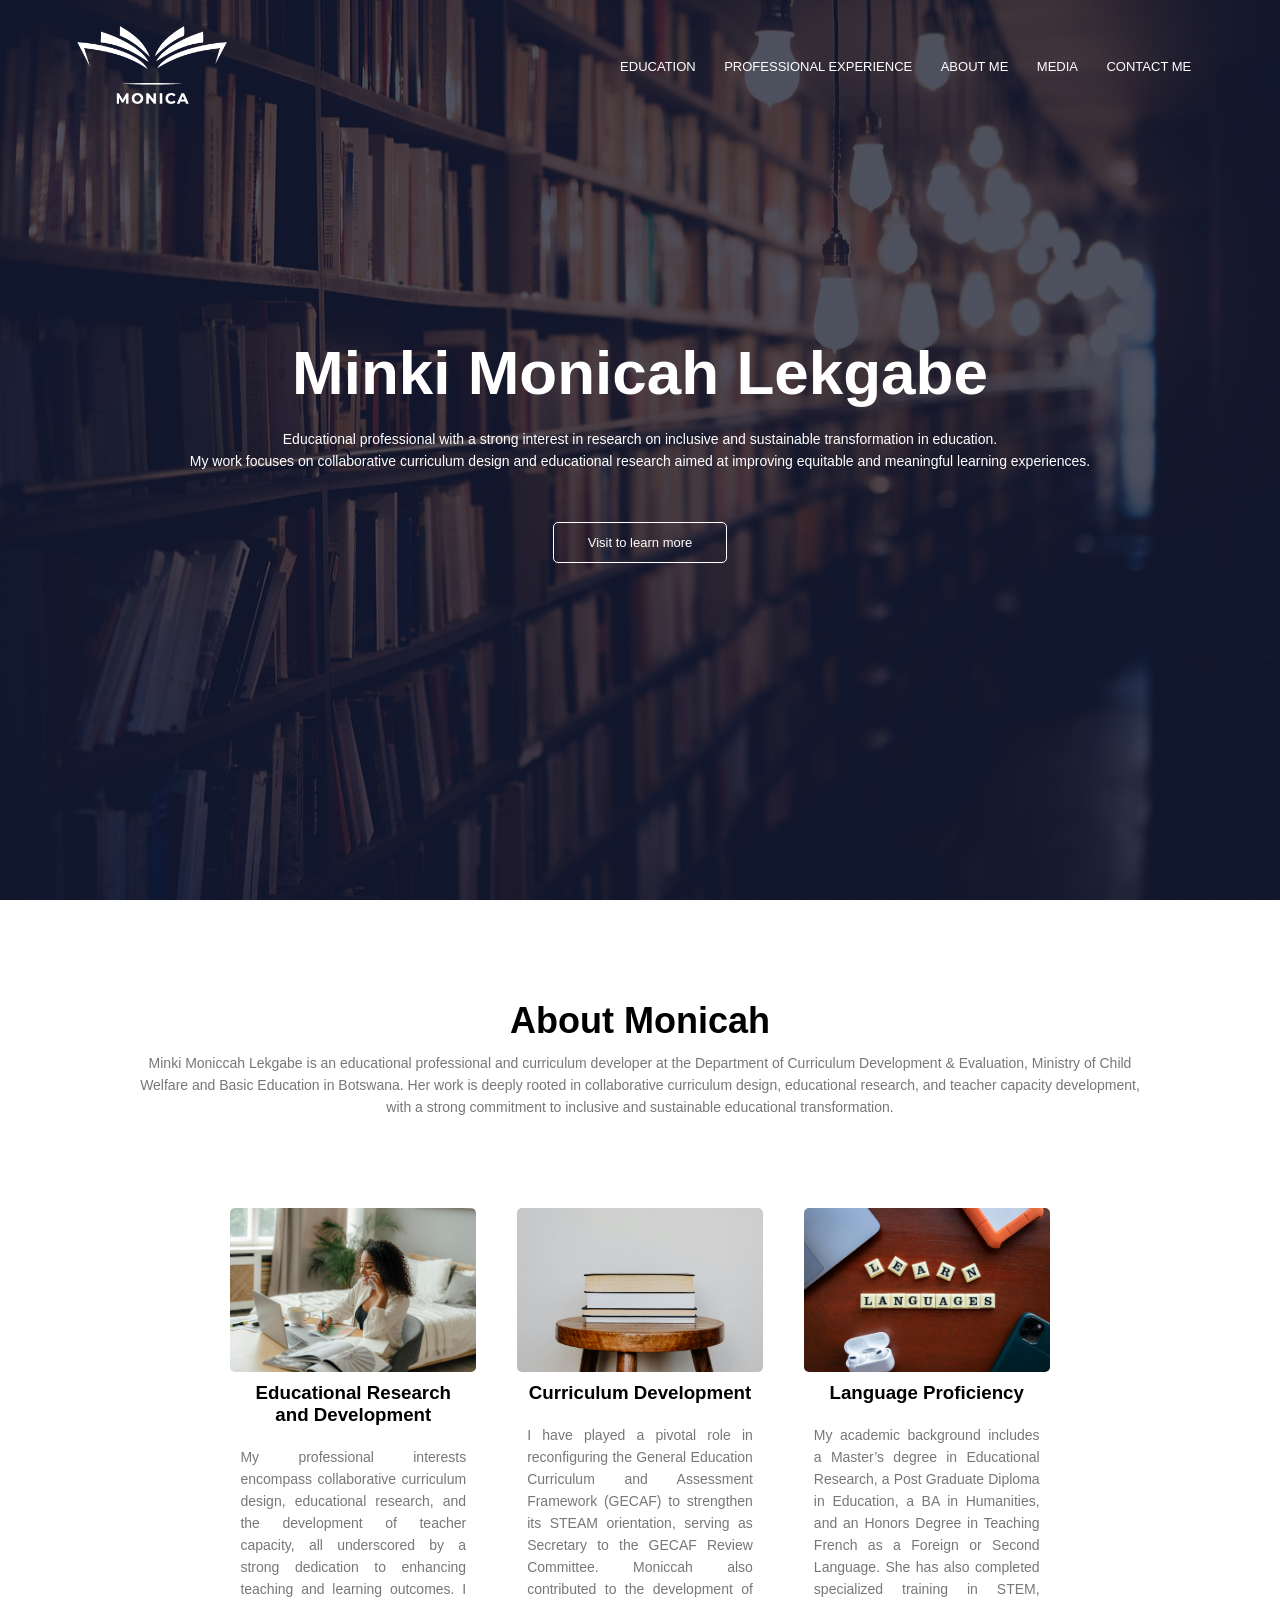
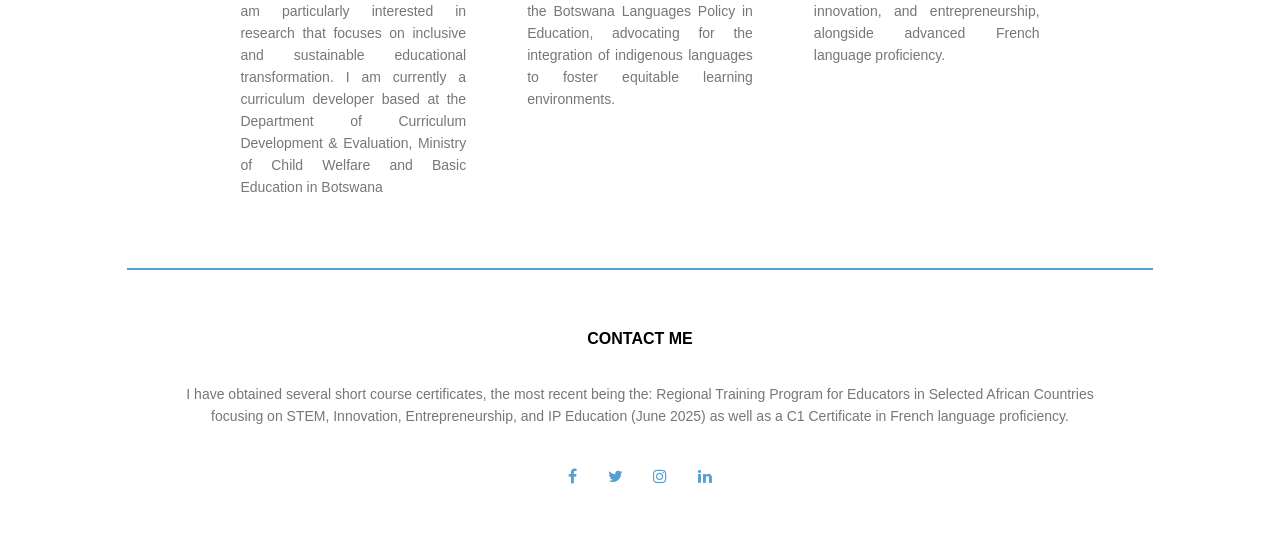
<file: index.html>
<!DOCTYPE html>
<html>
    
<head>
    <meta name="viewport" content="width=device-width, initial-scale=1.0">
    <title>Monica</title>
    <link rel="stylesheet" href="minki_styles.css">
    <link rel="preconnect" href="https://fonts.googleapis.com">
    <link rel="preconnect" href="https://fonts.gstatic.com" crossorigin>
    <link href="https://fonts.googleapis.com/css2?family=Poppins:ital,wght@0,100;0,200;0,300;0,400;0,500;0,600;0,700;0,800;1,100;1,200;1,300;1,400;1,500;1,600;1,700;1,800&display=swap" rel="stylesheet">
    <link rel="stylesheet" href="https://stackpath.bootstrapcdn.com/font-awesome/4.7.0/css/font-awesome.min.css">

</head>

<body>
    <section class="front_page">
        <nav>
           <a href="index.html"><img src="images/logo.png" alt="Logo"></a>
    
            <div class="nav-links" id="navLinks">
        
            <!-- Close icon -->
                <i class="fa fa-times" onclick="hideMenu()"></i>
        
                <ul>
                    <li><a href="education.html">EDUCATION</a></li>
                    <li><a href="#aboutMonicah">PROFESSIONAL EXPERIENCE</a></li>
                    <li><a href="about.html">ABOUT ME</a></li>
                    <li><a href="media.html">MEDIA</a></li>
                    <li><a href="contact.html">CONTACT ME</a></li>
                </ul>
           </div>
    
           <!-- Menu icon -->
    
           <i class="fa fa-bars" onclick="showMenu()"></i>
        
        </nav>
    
        <div class="text-box">
            <h1>Minki Monicah Lekgabe</h1>
            <p>Educational professional with a strong interest in research on inclusive and sustainable transformation in education. <br>My work focuses on collaborative curriculum design and educational research aimed at improving equitable and meaningful learning experiences.</p>
            
            <a href="#aboutMonicah" class="hero-btn">Visit to learn more</a> 
        </div>
    
    </section>
    
    <section id="aboutMonicah" class="monicah_brief">
        <h1>About Monicah</h1>
        <p>Minki Moniccah Lekgabe is an educational professional and curriculum developer at the Department of Curriculum Development & Evaluation, Ministry of Child Welfare and Basic Education in Botswana. Her work is deeply rooted in collaborative curriculum design, educational research, and teacher capacity development, with a strong commitment to inclusive and sustainable educational transformation.</p>
        
        <div class="row">
            <div class="brief-col">
                <img src="images/researching.jpg">
                <h3>Educational Research and Development</h3>
                <p>My professional interests encompass collaborative curriculum design, educational research, and the development of teacher capacity, all underscored by a strong dedication to enhancing teaching and learning outcomes. I am particularly interested in research that focuses on inclusive and sustainable educational transformation. I am currently a curriculum developer based at the Department of Curriculum Development & Evaluation, Ministry of Child Welfare and Basic Education in Botswana</p>
            </div>
            
            <div class="brief-col">
                <img src="images/curriculum.jpg">
                <h3>Curriculum Development</h3>
                <p>I have played a pivotal role in reconfiguring the General Education Curriculum and Assessment Framework (GECAF) to strengthen its STEAM orientation, serving as Secretary to the GECAF Review Committee. Moniccah also contributed to the development of the Botswana Languages Policy in Education, advocating for the integration of indigenous languages to foster equitable learning environments.</p>
            </div>
            
            <div class="brief-col">
                <img src="images/languages.jpg">
                <h3>Language Proficiency</h3>
                <p>My academic background includes a Master’s degree in Educational Research, a Post Graduate Diploma in Education, a BA in Humanities, and an Honors Degree in Teaching French as a Foreign or Second Language. She has also completed specialized training in STEM, innovation, and entrepreneurship, alongside advanced French language proficiency.</p>
            </div>
        </div>
    </section>
    
      <hr>
    
<!------------------------------ Footer --------------------------------------->  
    
    <section class="footer">
        <h4>CONTACT ME</h4>
        <p>I have obtained several short course certificates, the most recent being the: Regional Training Program for Educators in Selected African Countries <br>focusing on STEM, Innovation, Entrepreneurship, and IP Education (June 2025) as well as a C1 Certificate in French language proficiency.</p>
        
        <div class="icons">
            <a href="https://www.facebook.com/minkimonicah.lekgabe.9" target="_blank"><i class="fa fa-facebook"></i></a>
            <a href="https://x.com/Minkila73" target="_blank"><i class="fa fa-twitter"></i></a>
            <a href="" target="_blank"><i class="fa fa-instagram"></i></a>
            <a href="" target="_blank"><i class="fa fa-linkedin"></i></a>
        </div>
    </section>
    
<!------------------------ JavaScript for Toggle Menu------------------------>
    
<script>
    var navLinks = document.getElementById("navLinks");

    function showMenu() {
        navLinks.style.right = "0";
    }

    function hideMenu() {
        navLinks.style.right = "-200px";
    }
</script>

</body>

</html>
</file>
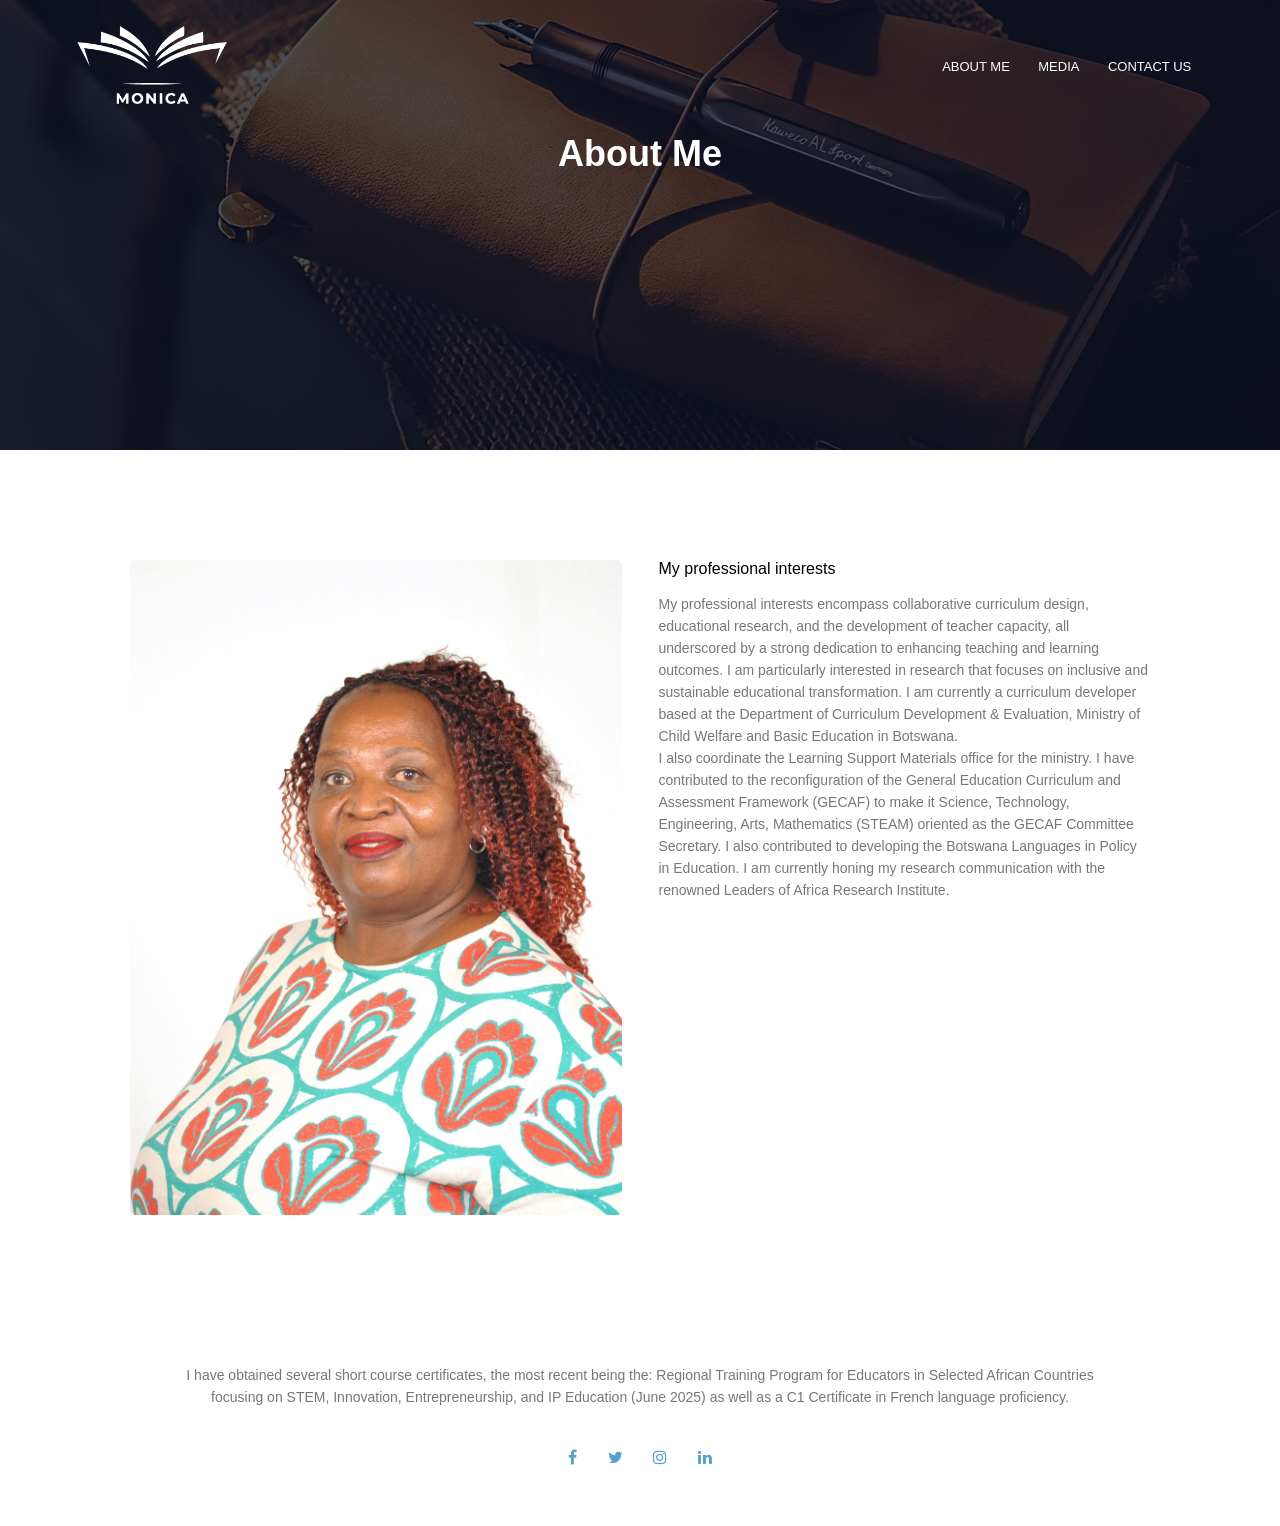
<file: about.html>
<!DOCTYPE html>
<html>

<!--------------------- Header ---------------------->
<head>
    <meta name="viewport" content="width=device-width, initial-scale=1.0">
    <title>Monica</title>
    <link rel="stylesheet" href="minki_styles.css">
    <link rel="preconnect" href="https://fonts.googleapis.com">
    <link rel="preconnect" href="https://fonts.gstatic.com" crossorigin>

    <link href="https://fonts.googleapis.com/css2?family=Poppins:ital,wght@0,100;0,200;0,300;0,400;0,500;0,600;0,700;0,800;1,100;1,200;1,300;1,400;1,500;1,600;1,700;1,800&display=swap" rel="stylesheet">
    
    <link rel="stylesheet" href="https://stackpath.bootstrapcdn.com/font-awesome/4.7.0/css/font-awesome.min.css">
</head>

<!--------------------- Body ------------------------->
<body>

    <section class="about">
      
        <nav>
           <a href="index.html"><img src="images/logo.png" alt="Logo"></a>
    
            <div class="nav-links" id="navLinks">

            <!----------- Close icon----------->
                
                <i class="fa fa-times" onclick="hideMenu()"></i>
        
                <ul>
                    <li><a href="about.html">ABOUT ME</a></li>
                    <li><a href="media.html">MEDIA</a></li>
                    <li><a href="contact.html">CONTACT US</a></li>
                </ul>
           </div>
    
            <!----------- Menu icon -------------->
    
           <i class="fa fa-bars" onclick="showMenu()"></i>
        
        </nav>
        
        <h1>About Me</h1>
        
    </section>
           
            <!----------- About US content -------------->
   
    <section class="about-us">
        
        <div class="row">
            <div class="about-col">
                <img src="images/Photo Front off website.JPG">
            </div>
            <div class="about-col">
                <h>My professional interests </h>
                <p>My professional interests encompass collaborative curriculum design, educational research, and the development of teacher capacity, all underscored by a strong dedication to enhancing teaching and learning outcomes. I am particularly interested in research that focuses on inclusive and sustainable educational transformation. I am currently a curriculum developer based at the Department of Curriculum Development & Evaluation, Ministry of Child Welfare and Basic Education in Botswana. <br>I also coordinate the Learning Support Materials office for the ministry. I have contributed to the reconfiguration of the General Education Curriculum and Assessment Framework (GECAF) to make it Science, Technology, Engineering, Arts, Mathematics (STEAM) oriented as the GECAF Committee Secretary. I also contributed to developing the Botswana Languages in Policy in Education.  I am currently honing my research communication with the renowned Leaders of Africa Research Institute.</p>
            </div>
            
            
       
        </div>
    
    </section>

    
<!--------------------------Footer------------------------->  
    
    <section class="footer">
        <h4></h4>
        <p>I have obtained several short course certificates, the most recent being the: Regional Training Program for Educators in Selected African Countries <br>focusing on STEM, Innovation, Entrepreneurship, and IP Education (June 2025) as well as a C1 Certificate in French language proficiency.</p>
        
        <div class="icons">
            <a href="https://www.facebook.com/minkimonicah.lekgabe.9" target="_blank"><i class="fa fa-facebook"></i></a>
            <a href="https://x.com/Minkila73" target="_blank"><i class="fa fa-twitter"></i></a>
            <a href="" target="_blank"><i class="fa fa-instagram"></i></a>
            <a href="" target="_blank"><i class="fa fa-linkedin"></i></a>
        </div>
    </section>
    
<!----------------- JavaScript for Toggle Menu-------------->
    
   <script>
    var navLinks = document.getElementById("navLinks");

    function showMenu() {
        navLinks.style.right = "0";
    }

    function hideMenu() {
        navLinks.style.right = "-200px";
    }
</script>

    
</body>
</html>
</file>
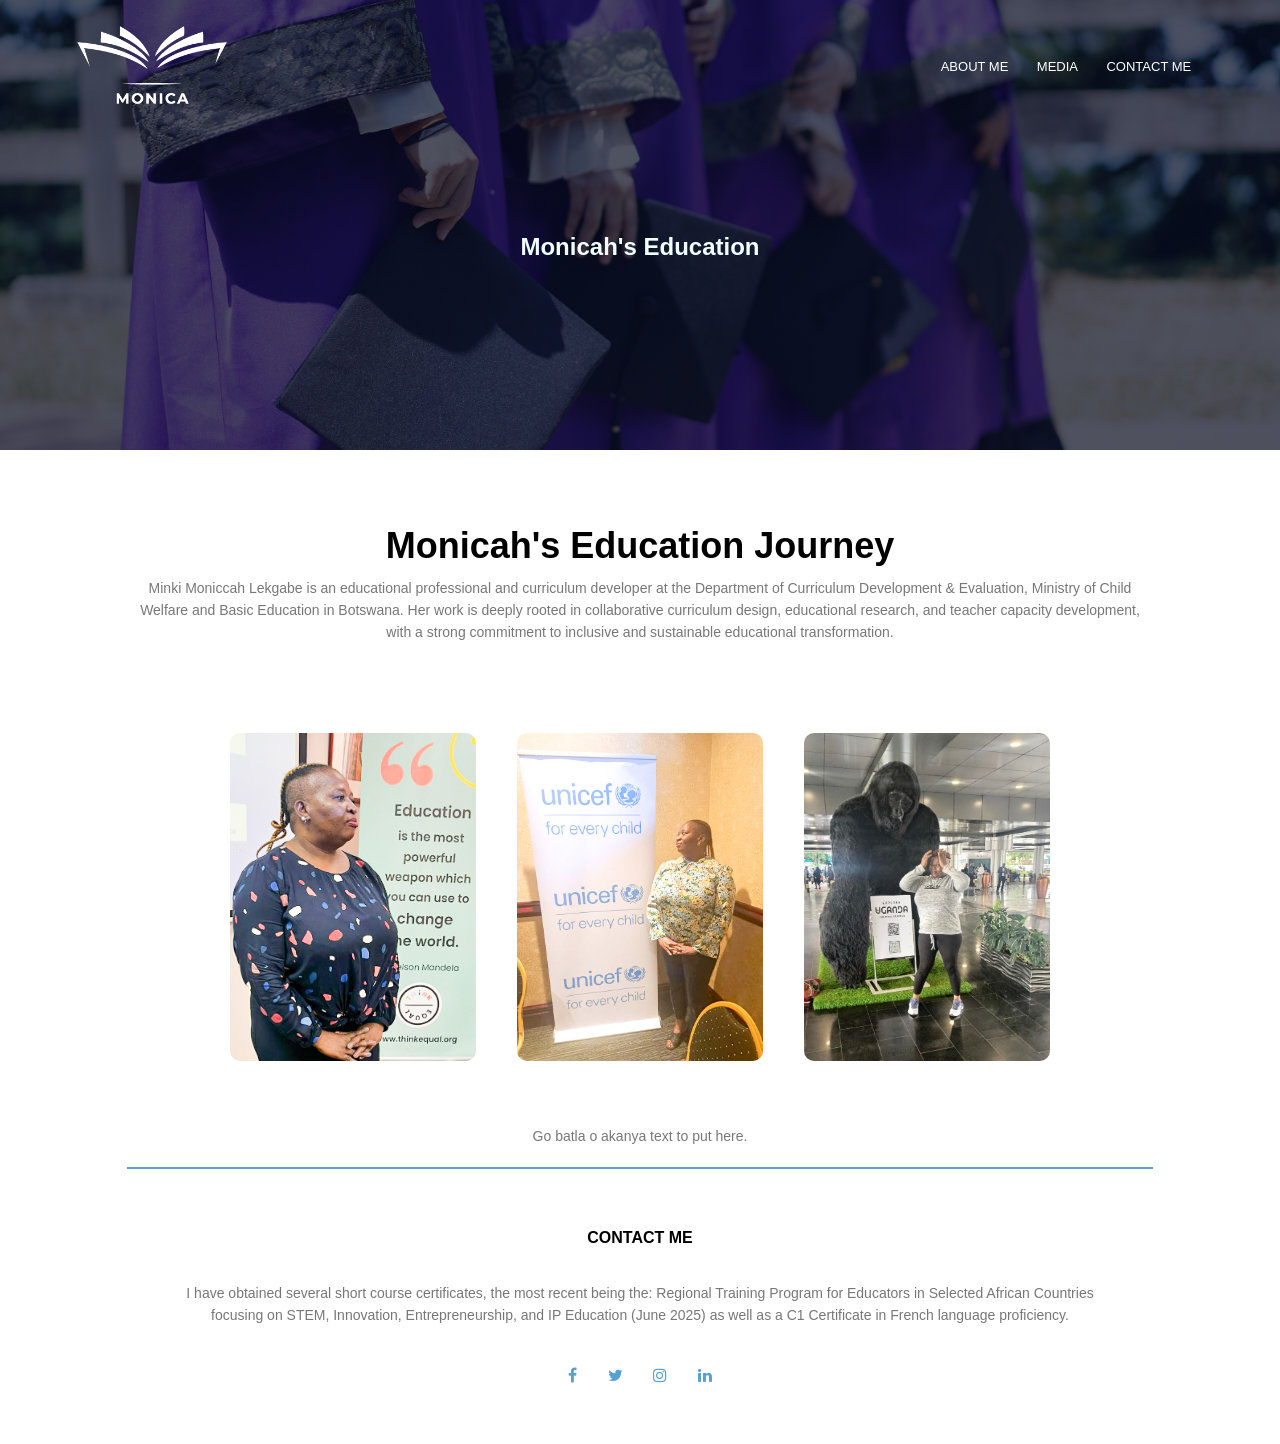
<file: education.html>
<!DOCTYPE html>
<html>
    
<head>
    <meta name="viewport" content="width=device-width, initial-scale=1.0">
    <title>Monica</title>
    <link rel="stylesheet" href="minki_styles.css">
    <link rel="preconnect" href="https://fonts.googleapis.com">
    <link rel="preconnect" href="https://fonts.gstatic.com" crossorigin>
    <link href="https://fonts.googleapis.com/css2?family=Poppins:ital,wght@0,100;0,200;0,300;0,400;0,500;0,600;0,700;0,800;1,100;1,200;1,300;1,400;1,500;1,600;1,700;1,800&display=swap" rel="stylesheet">
    <link rel="stylesheet" href="https://stackpath.bootstrapcdn.com/font-awesome/4.7.0/css/font-awesome.min.css">
</head>

<body>
    <section class="education">
        <nav>
           <a href="index.html"><img src="images/logo.png" alt="Logo"></a>
    
            <div class="nav-links" id="navLinks">
        
            <!-- Close icon -->
                <i class="fa fa-times" onclick="hideMenu()"></i>
        
                <ul>
                    <li><a href="about.html">ABOUT ME</a></li>
                    <li><a href="media.html">MEDIA</a></li>
                    <li><a href="contact.html">CONTACT ME</a></li>
                </ul>
           </div>
    
           <!-- Menu icon -->
    
           <i class="fa fa-bars" onclick="showMenu()"></i>
        
        </nav>
    
        <h2>Monicah's Education</h2>
     
    
    </section>
    
    <section class="monicah-edu">
        <h1>Monicah's Education Journey</h1>
        <p>Minki Moniccah Lekgabe is an educational professional and curriculum developer at the Department of Curriculum Development & Evaluation, Ministry of Child Welfare and Basic Education in Botswana. Her work is deeply rooted in collaborative curriculum design, educational research, and teacher capacity development, with a strong commitment to inclusive and sustainable educational transformation.</p>
        
        <div class="row">
            <div class="education-edu-col">
                <img src="images/Think Equal Training-Early Child Hood Education-2.jpg" alt="Education Image 1" onclick="toggleText('text1')">
                <div id="text1" class="edu-text" style="display:none;">
                <h3>Reconfiguring the General Education Curriculum and Assessment Framework (GECAF)</h3>
                <p>to strengthen its focus on Science, Technology, Engineering, Arts, and Mathematics (STEAM), serving as Secretary to the GECAF Review Committee.</p>
                </div>
            </div>
            
            <div class="education-edu-col">
                <img src="images/SPIMD Syllabus Validation Workshop.jpg" alt="Education Image 1" onclick="toggleText('text2')">
                <div id="text2" class="edu-text" style="display:none;">
                <h3>Advocating for and contributing to the development of the Botswana Languages Policy in Education</h3>
                <p>promoting the integration of local and indigenous languages as pathways to more inclusive and child-friendly learning environments.</p>
                </div>
            </div>
        
            <div class="education-edu-col">
                <img src="images/Uganda STEM and IP Training.jpg" alt="Education Image 1" onclick="toggleText('text3')">
                <div id="text3" class="edu-text" style="display:none;">
                <h3>Designing culturally relevant and context-responsive syllabuses</h3>
                <p>aligned with national development priorities and global educational trends.</p>
                </div>
            </div>
        </div>
        <div class="coverT">   <p>Go batla o akanya text to put here.</p>
        </div>
    </section>
    
      <hr>
    
<!------------------------------ Footer --------------------------------------->  
    
    <section class="footer">
        <h4>CONTACT ME</h4>
        <p>I have obtained several short course certificates, the most recent being the: Regional Training Program for Educators in Selected African Countries <br>focusing on STEM, Innovation, Entrepreneurship, and IP Education (June 2025) as well as a C1 Certificate in French language proficiency.</p>
        
        <div class="icons">
            <a href="https://www.facebook.com/minkimonicah.lekgabe.9" target="_blank"><i class="fa fa-facebook"></i></a>
            <a href="https://x.com/Minkila73" target="_blank"><i class="fa fa-twitter"></i></a>
            <a href="" target="_blank"><i class="fa fa-instagram"></i></a>
            <a href="" target="_blank"><i class="fa fa-linkedin"></i></a>
        </div>
    </section>
    
<!------------------------ JavaScript for Toggle Menu------------------------>
    
<script>
    var navLinks = document.getElementById("navLinks");

    function showMenu() {
        navLinks.style.right = "0";
    }

    function hideMenu() {
        navLinks.style.right = "-200px";
    }
</script>

    <script>
  function toggleText(id) {
    const textDiv = document.getElementById(id);
    const isVisible = textDiv.style.display === "block";
    
    // Hide all text divs first
    document.querySelectorAll(".edu-text").forEach(div => div.style.display = "none");
    
    // Toggle the clicked one
    textDiv.style.display = isVisible ? "none" : "block";
      
       setTimeout(() => {
      textDiv.style.display = "none";
    }, 3000);
  }
</script>
</body>

</html>
</file>
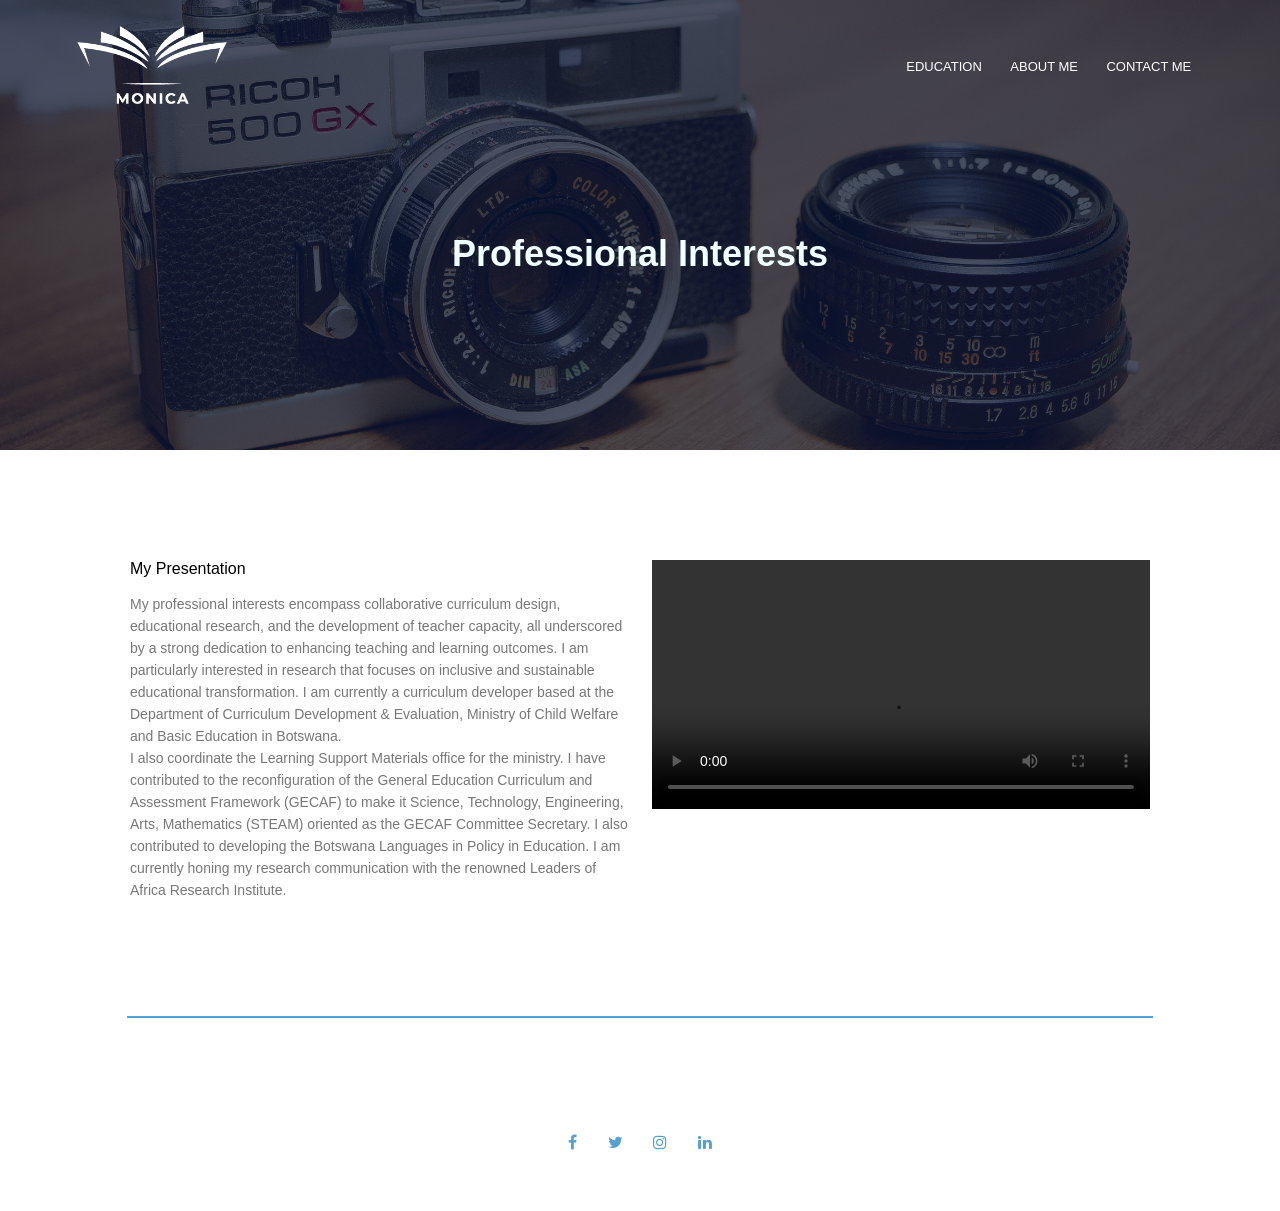
<file: media.html>
<!DOCTYPE html>
<html>

<!--------------------- Header ---------------------->
<head>
    <meta name="viewport" content="width=device-width, initial-scale=1.0">
    <title>Monica</title>
    <link rel="stylesheet" href="minki_styles.css">
    <link rel="preconnect" href="https://fonts.googleapis.com">
    <link rel="preconnect" href="https://fonts.gstatic.com" crossorigin>
    <link href="https://fonts.googleapis.com/css2?family=Poppins:ital,wght@0,100;0,200;0,300;0,400;0,500;0,600;0,700;0,800;1,100;1,200;1,300;1,400;1,500;1,600;1,700;1,800&display=swap" rel="stylesheet">
    <link rel="stylesheet" href="https://stackpath.bootstrapcdn.com/font-awesome/4.7.0/css/font-awesome.min.css">
</head>

<!--------------------- Body ------------------------->
<body>

    <section class="media-header">
      
        <nav>
           <a href="index.html"><img src="images/logo.png" alt="Logo"></a>
    
            <div class="nav-links" id="navLinks">

            <!----------- Close icon----------->
                
                <i class="fa fa-times" onclick="hideMenu()"></i>
        
                <ul>
                    <li><a href="education.html">EDUCATION</a></li>
                    <li><a href="about.html">ABOUT ME</a></li>
                    <li><a href="contact.html">CONTACT ME</a></li>
                </ul>
           </div>
    
            <!----------- Menu icon -------------->
    
           <i class="fa fa-bars" onclick="showMenu()"></i>
        
        </nav>
        
        <h1>Professional Interests</h1>
        
    </section>
           
            <!----------- Media description -------------->
   
    <section class="media">
        
        <div class="row">
            <div class="media-col">
                <h>My Presentation </h>
                <p>My professional interests encompass collaborative curriculum design, educational research, and the development of teacher capacity, all underscored by a strong dedication to enhancing teaching and learning outcomes. I am particularly interested in research that focuses on inclusive and sustainable educational transformation. I am currently a curriculum developer based at the Department of Curriculum Development & Evaluation, Ministry of Child Welfare and Basic Education in Botswana. <br>I also coordinate the Learning Support Materials office for the ministry. I have contributed to the reconfiguration of the General Education Curriculum and Assessment Framework (GECAF) to make it Science, Technology, Engineering, Arts, Mathematics (STEAM) oriented as the GECAF Committee Secretary. I also contributed to developing the Botswana Languages in Policy in Education.  I am currently honing my research communication with the renowned Leaders of Africa Research Institute.</p>
                
            </div>
            
           <div class="media-col">
                <video controls>
                <source src="videos/Speech-International French Teachers Day-French Embassy.mp4" type="video/mp4">
                Your browser does not support the video tag.
               </video>
            </div>
       
        </div>
    
    </section>

<hr>
<!--------------------------Footer------------------------->  
    
    <section class="footer">
        <h4></h4>
        <p></p>
        
        <div class="icons">
            <a href="https://www.facebook.com/minkimonicah.lekgabe.9" target="_blank"><i class="fa fa-facebook"></i></a>
            <a href="https://x.com/Minkila73" target="_blank"><i class="fa fa-twitter"></i></a>
            <a href="" target="_blank"><i class="fa fa-instagram"></i></a>
            <a href="" target="_blank"><i class="fa fa-linkedin"></i></a>
        </div>
    </section>
    
<!----------------- JavaScript for Toggle Menu-------------->
    
   <script>
    var navLinks = document.getElementById("navLinks");

    function showMenu() {
        navLinks.style.right = "0";
    }

    function hideMenu() {
        navLinks.style.right = "-200px";
    }
</script>

    
</body>
</html>
</file>
<file: minki_styles.css>
*{
    margin: 0;
    padding: 0;
    font-family: 'Poppings', sans-serif;
}

.front_page{
    min-height: 100vh;
    width: 100%;
    background-image: linear-gradient(rgba(4,9,30,0.7), rgba(4,9,30,0.7)), url("images/banner.jpg");
    background-position: center;
    background-size: cover;
    position: relative;
}

/*----------------- Navigation --------------------------*/

nav{
    display: flex;
    padding: 2% 6%;
    justify-content: space-between;
    align-items: center;  
}
nav img{
    width: 150px;
}
.nav-links{
    flex: 1;
    text-align: right;
}
.nav-links ul li{
    list-style: none;
    display: inline-block;
    padding: 8px 12px;
    position: relative;
}
.nav-links ul li a{
    color: #ffff;
    text-decoration: none;
    font-size: 13px;   
}
.nav-links ul li::after{
    content: '';
    width: 0%;
    height: 2px;
    background: #57A0D2;
    display: block;
    margin: auto;
    transition: 0.5s;
}
.nav-links ul li:hover::after{
    width: 100%;
}

.text-box{
    width: 90%;
    color: #fff;
    position: absolute;
    top: 50%;
    left: 50%;
    transform: translate(-50%,-50%);
    text-align: center;
}
.text-box h1{
    font-size: 62px;
}
.text-box p{
    margin: 10px 0 40px;
    font-size: 14px;
    color: #fff;
}
.hero-btn{
    display: inline-block;
    text-decoration: none;
    color: #fff;
    border: 1px solid #fff;
    padding: 12px 34px;
    font-size: 13px;
    background: transparent;
    position: relative;
    cursor: pointer;
    border-radius: 5px;
}
.hero-btn:hover{
    border: 1px solid #57A0D2;
    background: #57A0D2;
    transition: 0.5s;
    font: bold;
}
nav .fa{
    display: none;
}

/*---------------------- media configuration ---------------------------*/

@media(max-width: 700px){
    .text-box h1{
        font-size: 20px;
    }
    .nav-links ul li{
        display: block;
    }
    .nav-links{
        position: absolute;
        background: #57A0D2;
        height: 100vh;
        width: 200px;
        top: 0;
        right: -200px;
        text-align: left;
        z-index: 2;
        transition: 1s;
    }
    nav .fa{
        display: block;
        color: #fff;
        margin: 10px;
        font-size: 20px;
        cursor: pointer;
    }
    .nav-links ul{
        padding: 30px;
    }
    .row{
        flex-direction: column;
    }  

}

/*--------------------------- Monicah Brief ------------------------*/

.monicah_brief{
    width: 80%;
    margin: auto;
    text-align: center;
    padding-top: 100px;
}

h1{
    font-size: 36px;
    font-weight: 600;
}
p{
    color: #777;
    font-size: 14px;
    font-weight: 300;
    line-height: 22px;
    padding:10px;
}

.brief-col{
    flex-basis: 30%;
    border-radius: 10px;
    box-sizing: border-box;
    transition: 0.1s;
}
.brief-col img{
    width: 100%;
    display: block;
    border-radius: 5px;
}
.brief-col h3{
    text-align: center;
    font-weight: 600;
    margin: 10px;
    color: #000000;
}
.brief-col p{
    color: #777;
    font-size: 14px;
    font-weight: 300;
    line-height: 22px;
    padding:10px;
    text-align: justify;
}
.brief-col:hover{
    box-shadow: 0 0 20px 0 rgba(0,0,0,0.2);
}

/*------------------------- Monocah's Education-------------*/
.education{
    height: 50vh;
    width: 100%;
    background-image: repeating-linear-gradient(rgba(4,9,30,0.7), rgba(4,9,30,0.7)), url(images/graduation.jpg);
    background-position: center;
    background-size: cover;
    text-align: center;
    color: azure;
}

.education h2{       
   margin-top: 100px;
}

.monicah-edu{
    width: 80%;
    margin:auto;
    text-align: center;
    padding-top: 75px;
}

.row {
  display: flex;
  justify-content: space-between;
  margin-top: 20px;
}

.education-edu-col {
    position: relative;
    text-align: center;
    flex-basis: 30%;
}

.education-edu-col img {
  width: 100%;
  border-radius: 10px;
  cursor: pointer;
  transition: filter 0.3s ease;
}

.education-edu-col img:hover {
  filter: brightness(0.7) sepia(1) hue-rotate(90deg);
}

.edu-text {
  display: none;
  position: absolute;
  top: 0;
  left: 0;
  width: 100%;
  background: rgba(255,255,255,0.9);
  padding: 10px;
}

.education-edu-col h3{
    padding: 10px;
    text-align: center;
}

/*------------------------- Contact Me --------------------*/

.contactHeader {
    height: 50vh;
    width: 100%;
    background-image: repeating-linear-gradient(rgba(4,9,30,0.7), rgba(4,9,30,0.7)), url(images/pexels-ono-kosuki-5647206.jpg);
    background-position: center;
    background-size: cover;
    text-align: center;
    color: #fff;
}

.contactHeader h3{
    margin-top: 100px;
}

.contact-me {
  width: 80%;              /* Occupies 80% of the page */
  border-radius: 5px;
  background-color: #f2f2f2;
  padding: 20px;
  margin: auto;            /* Centers the container */
}

.contact-me h3 {
  margin-bottom: 10px;
}

.contactHeader p{
    color: azure;
}

.contact-me p {
  margin-bottom: 20px;
  color: #555;
}

/* Flexbox for two-column layout */
.contact-me_col {
  display: flex;
  flex-wrap: wrap;
  gap: 20px;
}

/* Left column: map + contacts */
.contact-left {
  flex: 1;
  min-width: 300px;
}

.contact-left iframe {
  width: 100%;
  height: 250px;
  border: none;
  border-radius: 5px;
  margin-bottom: 15px;
}

.contact-info {
  background: #fff;
  padding: 15px;
  border-radius: 5px;
  border: 1px solid #ddd;
}

.contact-info p {
  margin: 8px 0;
}

/* Right column: form */
.contact-right {
  flex: 1;
  min-width: 300px;
}

.contact-right form {
  display: flex;
  flex-direction: column;
}

.contact-right input[type=text],
.contact-right textarea {
    width: 100%;
    padding: 12px;
    border: 1px solid #ccc;
    margin: 6px 0 16px 0;
    resize: vertical;
    box-sizing: border-box;
}

.contact-right input[type=submit] {
  background-color: #57A0D2;
  color: white;
  padding: 12px 20px;
  border: none;
  cursor: pointer;
  font-size: 16px;
  border-radius: 5px;
}

.contact-right input[type=submit]:hover {
  background-color: #57A0D2;
}

.contact-info .fa{
    color: #57A0D2;
}

/*------------------------- About ------------------------*/
.about{
    height: 50vh;
    width: 100%;
    background-image: repeating-linear-gradient(rgba(4,9,30,0.7), rgba(4,9,30,0.7)), url(images/about.jpg);
    background-position: center;
    background-size: cover;
    text-align: center;
    color: #fff;
}

.row{
    width: 80%;
    margin: auto;
    padding-top: 80px;
    padding-bottom: 50px;
}
.about-col img{
    width: 100%;
    border-radius: 5px;
}

.about-col h1{
    padding-top: 0;
}

.about-col p{
    padding: 15px 0 25px;
}
.about-col{
    flex-basis: 48%;
    padding: 30px 2px;
}

/*------------------------- Media ------------------------*/
.media-header{
    height: 50vh;
    width: 100%;
    background-image: repeating-linear-gradient(rgba(4,9,30,0.7), rgba(4,9,30,0.7)), url(images/media.jpg);
    background-position: center;
    background-size: cover;
    text-align: center;
    color: azure;
}
.media-header h1{
    margin-top: 100px;
}
.row {
  display: flex;          /* makes children sit side by side */
  flex-wrap: wrap;        /* allows wrapping on smaller screens */
  gap: 20px;              /* space between columns */
}

.media-col {
  flex: 1;                /* each takes equal space */
  min-width: 300px;       /* prevents shrinking too small */
  padding: 30px 2px;
}

.media-col video {
  width: 100%;            /* video fills its column */
  height: auto;
}

.media-col h1 {
  padding-top: 0;
}

.media-col p {
  padding: 15px 0 25px;
}

/*------------------------- Footer ------------------------*/
.footer{
    width: 100%;
    text-align: center;
    padding: 30px 0;
}

.footer h4{
    margin-bottom: 25px;
    margin-top: 20px;
    font-weight: 600;
    text-align: center;
}

.icons .fa{
    color: #57A0D2;
    margin: 13px;
    cursor: pointer;
    padding: 18px 0;
}

hr {width: 80%; 
    margin: 10px auto; 
    border: 0.1px solid #57A0D2;
}
</file>
